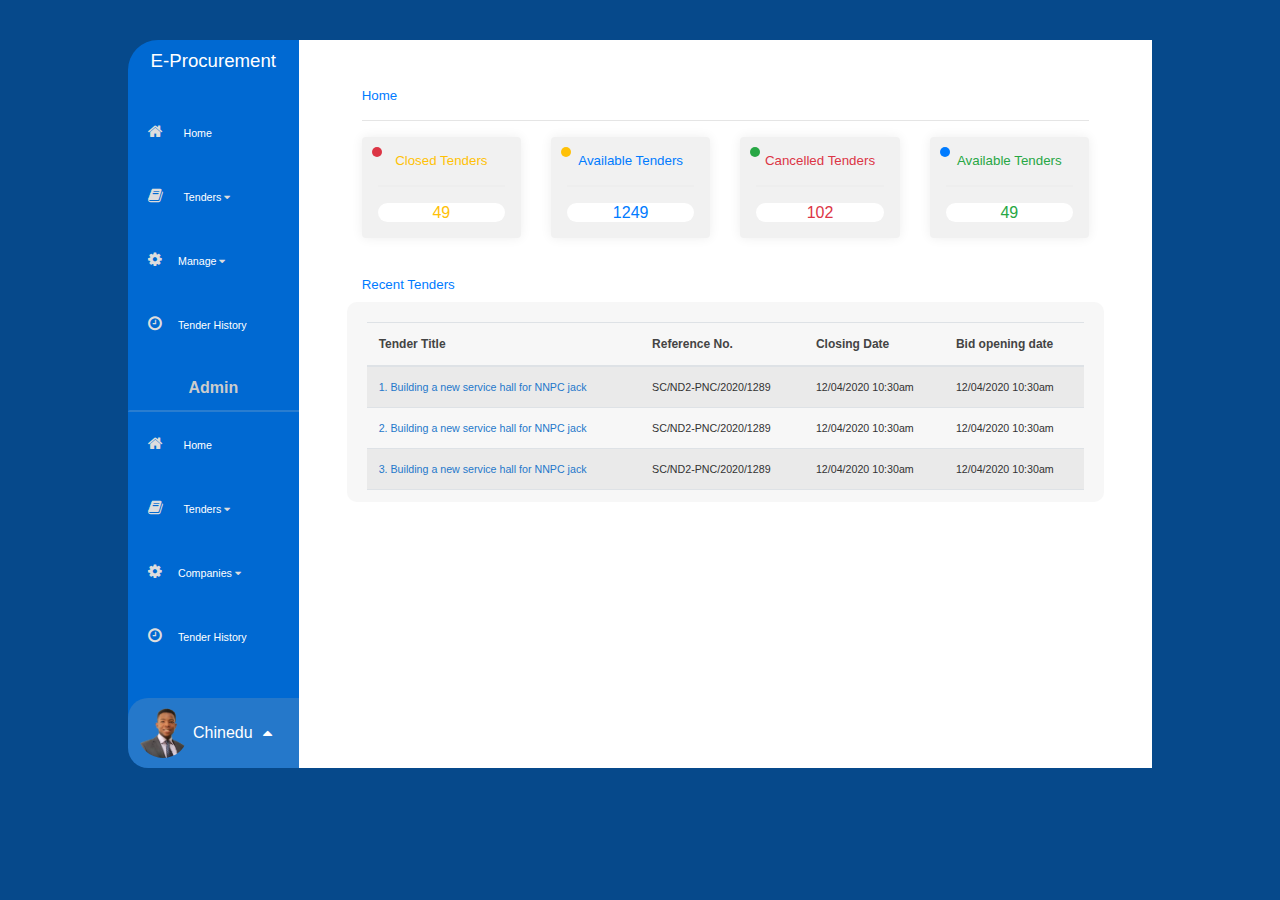
<file: admin/index.html>
<!DOCTYPE html>
<html lang="en">

<head>
    <meta charset="UTF-8">
    <meta name="viewport" content="width=device-width, initial-scale=1.0">
    <title>Admin - Template</title>
    <link href="https://stackpath.bootstrapcdn.com/font-awesome/4.7.0/css/font-awesome.min.css" rel="stylesheet" integrity="sha384-wvfXpqpZZVQGK6TAh5PVlGOfQNHSoD2xbE+QkPxCAFlNEevoEH3Sl0sibVcOQVnN" crossorigin="anonymous">
    <link href="https://fonts.googleapis.com/css2?family=Montserrat:wght@200;300;700&family=Open+Sans:wght@300;800&display=swap" rel="stylesheet">
    <link rel="stylesheet" href="vendors/bootstrap/dist/css/bootstrap.min.css">
    <link rel="stylesheet" href="css/app.css">
</head>

<body>
    <header>
        <!-- <nav>
            <div class="header-logo-wrapper">
                <h3>E-Procurement</h3>
            </div>
            <div class="search-lg-wrapper">
                <input type="text" class="search">
                <button>Search</button>
            </div>
        </nav> -->
    </header>
    <div class="container app-wrapper">
        <div class="row">
            <div class="col-md-2 side-nav">
                <a href="javascript:;" class="close-mobile-nav">x</a>
                <div class="nav-logo-wrapper">
                    <h3 class="logo-img">E-Procurement</h3>
                </div>
                <ul class="nav-menu">
                    <li class="nav-item">
                        <i class="fa fa-home"></i> <a href="javascript:;" class="nav-link">Home</a>
                    </li>
                    <li class="nav-item dropdown">
                        <i class="fa fa-book"></i> <a href="javascript:;" class="nav-link">Tenders <i class="fa fa-caret-down"></i></a>
                        <ul class="submenu">
                            <li class="submenu-item"><a href="javascript:;" class="nav-link">Create</a></li>
                            <li class="submenu-item"><a href="javascript:;" class="nav-link">Manage existing</a></li>
                            <li class="submenu-item"><a href="javascript:;" class="nav-link">Manage Users</a></li>
                        </ul>
                    </li>
                    <li class="nav-item dropdown">
                        <i class="fa fa-cog"></i><a href="javascript:;" class="nav-link">Manage <i class="fa fa-caret-down"></i></a>
                        <ul class="submenu">
                            <li class="submenu-item"><a href="javascript:;" class="nav-link">Manage Tenders</a></li>
                            <li class="submenu-item"><a href="javascript:;" class="nav-link">Manage Companies</a></li>
                            <li class="submenu-item"><a href="javascript:;" class="nav-link">Manage Users</a></li>
                        </ul>
                    </li>
                    <li class="nav-item">
                        <i class="fa fa-clock-o"></i><a href="javascript:;" class="nav-link">Tender History</a>
                    </li>
                    <span class="submenu-title">Admin</span>
                    <hr>
                    <li class="nav-item">
                        <i class="fa fa-home"></i> <a href="javascript:;" class="nav-link">Home</a>
                    </li>
                    <li class="nav-item dropdown">
                        <i class="fa fa-book"></i> <a href="javascript:;" class="nav-link ">Tenders <i class="fa fa-caret-down"></i></a>
                        <ul class="submenu">
                            <li class="submenu-item"><a href="javascript:;" class="nav-link">New Tenders</a></li>
                            <li class="submenu-item"><a href="javascript:;" class="nav-link">Open bids</a></li>
                            <li class="submenu-item"><a href="javascript:;" class="nav-link">Completed</a></li>
                        </ul>
                    </li>
                    <li class="nav-item dropdown">
                        <i class="fa fa-cog"></i><a href="javascript:;" class="nav-link">Companies <i class="fa fa-caret-down"></i></a>
                        <ul class="submenu">
                            <li class="submenu-item"><a href="javascript:;" class="nav-link">Organizations</a></li>
                            <li class="submenu-item"><a href="javascript:;" class="nav-link">Suppliers</a></li>
                            <li class="submenu-item"><a href="javascript:;" class="nav-link">Admins</a></li>
                        </ul>
                    </li>
                    <li class="nav-item">
                        <i class="fa fa-clock-o"></i><a href="javascript:;" class="nav-link">Tender History</a>
                    </li>
                </ul>
                <div class="profile-wrapper">
                    <img src="asset/img/profile.png" alt="" class="profile-thumbnail">
                    <span class="username">Chinedu</span>
                    <a href="javascript:;"><i class="fa fa-caret-up"></i></a>
                </div>
            </div>
            <div class="col-md-10 app-content">

                <div class="content-header ">
                    <a href="javascript:;" class="open-mobile-nav">menu</a>
                    <p class="header-logo">e-procurement</p>
                </div>
                <div class="row p-5">
                    <div class="col-sm-12">
                        <h5 class="text-primary page-title">Home</h5>
                        <hr>
                    </div>
                    <div class="col-sm-6 col-md-3">
                        <div class="card stat-card p-3 mb-2">
                            <button class="indicator bg-danger"></button>
                            <h5 class="stat-card-title text-warning">Closed Tenders</h5>
                            <hr>
                            <h5 class="stat-card-count text-warning">49</h5>
                        </div>
                    </div>
                    <div class="col-xs-6 col-md-3">
                        <div class="card stat-card p-3 mb-2">
                            <button class="indicator bg-warning"></button>
                            <h5 class="stat-card-title text-primary">Available Tenders</h5>
                            <hr>
                            <h5 class="stat-card-count text-primary">1249</h5>
                        </div>
                    </div>
                    <div class="col-xs-6 col-md-3">
                        <div class="card stat-card p-3 mb-2">
                            <button class="indicator bg-success"></button>
                            <h5 class="stat-card-title text-danger">Cancelled Tenders</h5>
                            <hr>
                            <h5 class="stat-card-count text-danger">102</h5>
                        </div>
                    </div>
                    <div class="col-sm-6 col-md-3">
                        <div class="card stat-card p-3 mb-2">
                            <button class="indicator bg-primary"></button>
                            <h5 class="stat-card-title text-success">Available Tenders</h5>
                            <hr>
                            <h5 class="stat-card-count text-success">49</h5>
                        </div>
                    </div>
                    <div class="container mt-4 mb-2">
                        <h5 class=" text-primary"> <a href="javascript:;" class="page-title">Recent Tenders</a> </h5>
                        <div class="row">
                            <div class="col-sm-12 recent-tile">
                                <table class="table table-striped">
                                    <thead>
                                        <tr>
                                            <th>Tender Title</th>
                                            <th>Reference No.</th>
                                            <th>Closing Date</th>
                                            <th>Bid opening date</th>
                                        </tr>
                                    </thead>
                                    <tbody>
                                        <tr>
                                            <td><a href="javascript:;">1. Building a new service hall for NNPC jack</a></td>
                                            <td>SC/ND2-PNC/2020/1289</td>
                                            <td>12/04/2020 10:30am</td>
                                            <td>12/04/2020 10:30am</td>
                                        </tr>
                                        <tr>
                                            <td><a href="javascript:;">2. Building a new service hall for NNPC jack</a></td>
                                            <td>SC/ND2-PNC/2020/1289</td>
                                            <td>12/04/2020 10:30am</td>
                                            <td>12/04/2020 10:30am</td>
                                        </tr>
                                        <tr>
                                            <td><a href="javascript:;">3. Building a new service hall for NNPC jack</a></td>
                                            <td>SC/ND2-PNC/2020/1289</td>
                                            <td>12/04/2020 10:30am</td>
                                            <td>12/04/2020 10:30am</td>
                                        </tr>
                                        <tr>
                                            <td><a href="javascript:;">4. Building a new service hall for NNPC jack</a></td>
                                            <td>SC/ND2-PNC/2020/1289</td>
                                            <td>12/04/2020 10:30am</td>
                                            <td>12/04/2020 10:30am</td>
                                        </tr>
                                        <tr>
                                            <td><a href="javascript:;">5. Building a new service hall for NNPC jack</a></td>
                                            <td>SC/ND2-PNC/2020/1289</td>
                                            <td>12/04/2020 10:30am</td>
                                            <td>12/04/2020 10:30am</td>
                                        </tr>
                                        <tr>
                                            <td><a href="javascript:;">6. Building a new service hall for NNPC jack</a></td>
                                            <td>SC/ND2-PNC/2020/1289</td>
                                            <td>12/04/2020 10:30am</td>
                                            <td>12/04/2020 10:30am</td>
                                        </tr>
                                        <tr>
                                            <td><a href="javascript:;">7. Building a new service hall for NNPC jack</a></td>
                                            <td>SC/ND2-PNC/2020/1289</td>
                                            <td>12/04/2020 10:30am</td>
                                            <td>12/04/2020 10:30am</td>
                                        </tr>
                                        <tr>
                                            <td><a href="javascript:;">8. Building a new service hall for NNPC jack</a></td>
                                            <td>SC/ND2-PNC/2020/1289</td>
                                            <td>12/04/2020 10:30am</td>
                                            <td>12/04/2020 10:30am</td>
                                        </tr>
                                        <tr>
                                            <td><a href="javascript:;">9. Building a new service hall for NNPC jack</a></td>
                                            <td>SC/ND2-PNC/2020/1289</td>
                                            <td>12/04/2020 10:30am</td>
                                            <td>12/04/2020 10:30am</td>
                                        </tr>
                                        <tr>
                                            <td><a href="javascript:;">10. Building a new service hall for NNPC jack</a></td>
                                            <td>SC/ND2-PNC/2020/1289</td>
                                            <td>12/04/2020 10:30am</td>
                                            <td>12/04/2020 10:30am</td>
                                        </tr>
                                        <tr>
                                            <td><a href="javascript:;">11. Building a new service hall for NNPC jack</a></td>
                                            <td>SC/ND2-PNC/2020/1289</td>
                                            <td>12/04/2020 10:30am</td>
                                            <td>12/04/2020 10:30am</td>
                                        </tr>
                                        <tr>
                                            <td><a href="javascript:;">12. Building a new service hall for NNPC jack</a></td>
                                            <td>SC/ND2-PNC/2020/1289</td>
                                            <td>12/04/2020 10:30am</td>
                                            <td>12/04/2020 10:30am</td>
                                        </tr>
                                        <tr>
                                            <td><a href="javascript:;">1. Building a new service hall for NNPC jack</a></td>
                                            <td>SC/ND2-PNC/2020/1289</td>
                                            <td>12/04/2020 10:30am</td>
                                            <td>12/04/2020 10:30am</td>
                                        </tr>

                                    </tbody>
                                </table>
                            </div>
                        </div>
                    </div>
                </div>
            </div>
        </div>
    </div>

    <script src="vendors/jquery/jquery-3.4.1.min.js"></script>
    <script src="vendors/bootstrap/dist/js/bootstrap.min.js"></script>
    <script src="js/app.js"></script>
</body>

</html>
</file>
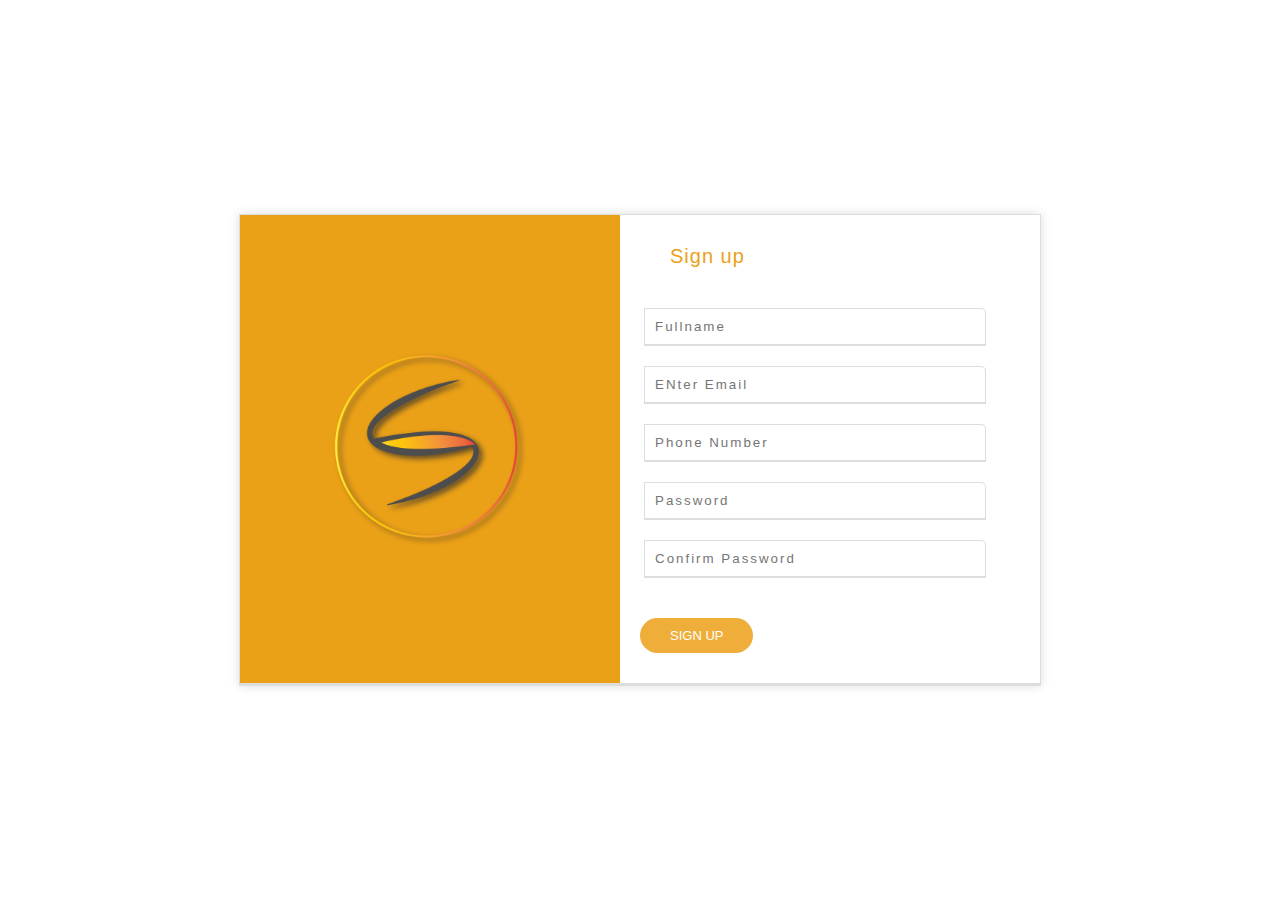
<file: login.html>
<!DOCTYPE html>
<html>

<head>
    <title>Login Example</title>
    <link rel="stylesheet" href="app.css">
</head>

<body>
    <div class="login-container">
        <div class="login-wrapper">
            <div class="login-image-wrapper">
                <img src="logo-plain.png" alt="" class="login-image">
            </div>
            <div class="login-form-wrapper">
                <form action="javascript:;" id="signup-form">
                    <h3>Sign up</h3>
                    <div class="custom-form-group">
                        <!-- <label for="name">Full Name:</label> -->
                        <input type="text" class="custom-form-input" placeholder="Fullname">
                        <span class="error"></span>
                    </div>
                    <div class="custom-form-group">
                        <!-- <label for="email">Email:</label> -->
                        <input type="text" class="custom-form-input" placeholder="ENter Email">
                        <span class="error"></span>
                    </div>
                    <div class="custom-form-group">
                        <!-- <label for="phone">Phone:</label> -->
                        <input type="text" class="custom-form-input" placeholder="Phone Number">
                        <span class="error"></span>
                    </div>
                    <div class="custom-form-group">
                        <!-- <label for="password">Password:</label> -->
                        <input type="password" name="password" class="custom-form-input" placeholder="Password">
                        <span class="error"></span>
                    </div>
                    <div class="custom-form-group">
                        <!-- <label for="cpassword">Confirm password:</label> -->
                        <input type="password" name="confirm-password" class="custom-form-input" placeholder="Confirm Password">
                        <span class="error"></span>
                    </div>
                    <button>Sign up</button>
                </form>
                <form action="javascript:;" id="login-form" class="hide">
                    <h3>Login</h3>
                    <p>Welcome back, we have missed you!</p>

                    <div class="custom-form-group">
                        <!-- <label for="email">Email:</label> -->
                        <input type="text" class="custom-form-input" placeholder="Enter Email">
                    </div>
                    <div class="custom-form-group">
                        <!-- <label for="password">Password:</label> -->
                        <input type="password" class="custom-form-input" placeholder="Password">
                    </div>
                    <div class="custom-form-group">
                        <label for="remember" class="checkbox-container">
							
							<input type="checkbox" name="remember" id="remember">
							<span class="checkbox-marker"></span> 
							<span class="label-text">Remember me?</span>
						</label>
                    </div>
                    <div class="bottom-form-link">
                        <a href="javascript:;">Forgotten password?</a>
                    </div>
                    <button>Sign In</button>
                </form>
            </div>
        </div>
    </div>
    <script>
        const formErrorReporter = function(element, color, message) {
            element.style.color = color
            element.innerHTML = message
        }
        const handleInput = function(evt) {
            let error_span = evt.target.parentNode.querySelector('span.error');
            if (evt.target.value === null || evt.target.value === '') {
                formErrorReporter(error_span, 'rgb(251, 75, 59)', 'This Field Cannot be empty')
                    // error_span.style.color = "rgb(251, 75, 59)"
                    // error_span.innerHTML = "This field cannot be empty"
            } else {
                formErrorReporter(error_span, 'rgb(65, 200, 74)', 'Accepted')
                    // error_span.innerHTML = "Accepted"
                    // error_span.style.color = "rgb(65, 255, 74)"
            }
        }

        document.querySelector('#signup-form, #login-form').addEventListener('submit', function(evt) {
            evt.preventDefault();
            console.log('clicked')
            document.querySelector('#login-form').classList.toggle('hide')
            document.querySelector('#signup-form').classList.toggle('hide')
        })

        document.querySelectorAll('.custom-form-input').forEach(item => {
            item.addEventListener('blur', function(evt) {
                handleInput(evt);
            })
        })
        document.querySelectorAll('.custom-form-input').forEach(item => {
            item.addEventListener('keyup', function(evt) {
                handleInput(evt);
            })
        })
        document.querySelector('.custom-form-input[name="confirm-password"]').addEventListener('keyup', function(evt) {
            let value = evt.target.value;
            let password = evt.currentTarget.parentNode.parentNode.querySelector('input[name="password"]').value
            if (value !== password) {
                formErrorReporter(evt.currentTarget.parentNode.querySelector('span.error'), 'red', 'Password mismatch')
            }
        })
        document.querySelector('.custom-form-input[name="confirm-password"]').addEventListener('blur', function(evt) {
            let value = evt.target.value;
            let password = evt.currentTarget.parentNode.parentNode.querySelector('input[name="password"]').value
            if (value !== password) {
                formErrorReporter(evt.currentTarget.parentNode.querySelector('span.error'), 'red', 'Password mismatch')
            }
        })
    </script>
</body>

</html>
</file>
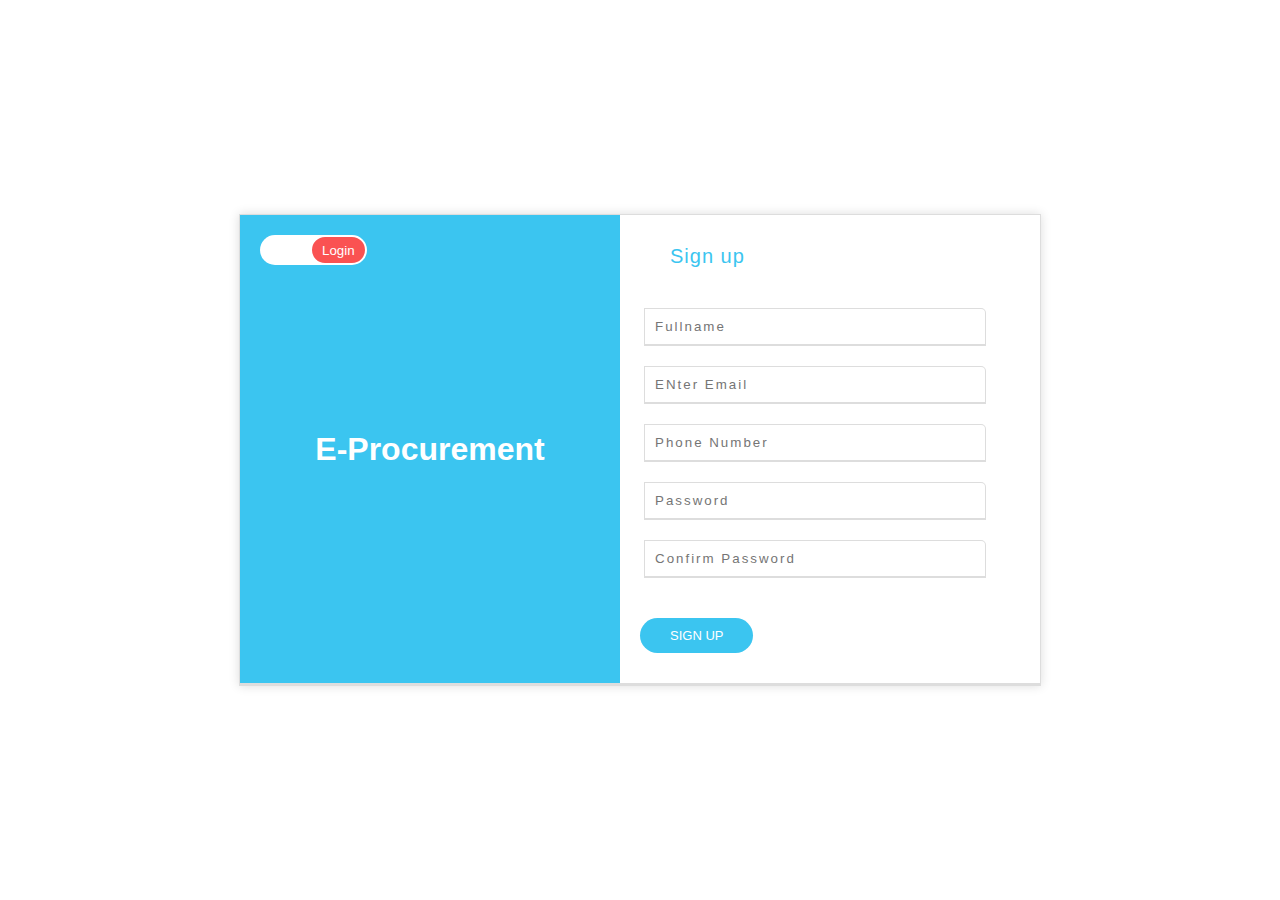
<file: admin/login.html>
<!DOCTYPE html>
<html>

<head>
    <title>Login Example</title>
    <link rel="stylesheet" href="css/login.css">
</head>

<body>
    <div class="login-container">
        <div class="login-wrapper">
            <div class="switch-wrapper">
                <button class="switch" id="login-switch">Login</button>
            </div>
            <div class="login-image-wrapper">
                <!-- <img src="logo-plain.png" alt="" class="login-image"> -->
                <h1 style="color: #fff;font-family: 'Gill Sans', 'Gill Sans MT', Calibri, 'Trebuchet MS', sans-serif;">E-Procurement</h1>
            </div>
            <div class="login-form-wrapper">
                <form action="javascript:;" id="signup-form">
                    <h3>Sign up</h3>
                    <div class="custom-form-group">
                        <!-- <label for="name">Full Name:</label> -->
                        <input type="text" class="custom-form-input" placeholder="Fullname">
                        <span class="error"></span>
                    </div>
                    <div class="custom-form-group">
                        <!-- <label for="email">Email:</label> -->
                        <input type="text" class="custom-form-input" placeholder="ENter Email">
                        <span class="error"></span>
                    </div>
                    <div class="custom-form-group">
                        <!-- <label for="phone">Phone:</label> -->
                        <input type="text" class="custom-form-input" placeholder="Phone Number">
                        <span class="error"></span>
                    </div>
                    <div class="custom-form-group">
                        <!-- <label for="password">Password:</label> -->
                        <input type="password" name="password" class="custom-form-input" placeholder="Password">
                        <span class="error"></span>
                    </div>
                    <div class="custom-form-group">
                        <!-- <label for="cpassword">Confirm password:</label> -->
                        <input type="password" name="confirm-password" class="custom-form-input" placeholder="Confirm Password">
                        <span class="error"></span>
                    </div>
                    <button>Sign up</button>
                </form>
                <form action="javascript:;" id="login-form" class="hide">
                    <h3>Login</h3>
                    <p>Welcome back, we have missed you!</p>

                    <div class="custom-form-group">
                        <!-- <label for="email">Email:</label> -->
                        <input type="text" class="custom-form-input" placeholder="Enter Email">
                    </div>
                    <div class="custom-form-group">
                        <!-- <label for="password">Password:</label> -->
                        <input type="password" class="custom-form-input" placeholder="Password">
                    </div>
                    <div class="custom-form-group">
                        <label for="remember" class="checkbox-container">
							
							<input type="checkbox" name="remember" id="remember">
							<span class="checkbox-marker"></span> 
							<span class="label-text">Remember me?</span>
						</label>
                    </div>
                    <div class="bottom-form-link">
                        <a href="javascript:;">Forgotten password?</a>
                    </div>
                    <button>Sign In</button>
                </form>
            </div>
        </div>
    </div>
    <script>
        const formErrorReporter = function(element, color, message) {
            element.style.color = color
            element.innerHTML = message
        }
        const handleInput = function(evt) {
            let error_span = evt.target.parentNode.querySelector('span.error');
            if (evt.target.value === null || evt.target.value === '') {
                formErrorReporter(error_span, 'rgb(251, 75, 59)', 'This Field Cannot be empty')
                    // error_span.style.color = "rgb(251, 75, 59)"
                    // error_span.innerHTML = "This field cannot be empty"
            } else {
                formErrorReporter(error_span, 'rgb(65, 200, 74)', 'Accepted')
                    // error_span.innerHTML = "Accepted"
                    // error_span.style.color = "rgb(65, 255, 74)"
            }
        }

        document.querySelector('#login-switch').addEventListener('click', function(evt) {
            evt.preventDefault();
            document.querySelector('#login-form').classList.toggle('hide')
            document.querySelector('#signup-form').classList.toggle('hide')
            let switch_left = window.getComputedStyle(evt.currentTarget).left
            if (switch_left === '50px') {
                evt.currentTarget.style.left = '0px'
                evt.currentTarget.innerHTML = "Signup"
            } else {
                evt.currentTarget.innerHTML = "Login"
                evt.currentTarget.style.left = '50px'
            }
        })

        document.querySelectorAll('.custom-form-input').forEach(item => {
            item.addEventListener('blur', function(evt) {
                handleInput(evt);
            })
        })
        document.querySelectorAll('.custom-form-input').forEach(item => {
            item.addEventListener('keyup', function(evt) {
                handleInput(evt);
            })
        })
        document.querySelector('.custom-form-input[name="confirm-password"]').addEventListener('keyup', function(evt) {
            let value = evt.target.value;
            let password = evt.currentTarget.parentNode.parentNode.querySelector('input[name="password"]').value
            if (value !== password) {
                formErrorReporter(evt.currentTarget.parentNode.querySelector('span.error'), 'red', 'Password mismatch')
            }
        })
        document.querySelector('.custom-form-input[name="confirm-password"]').addEventListener('blur', function(evt) {
            let value = evt.target.value;
            let password = evt.currentTarget.parentNode.parentNode.querySelector('input[name="password"]').value
            if (value !== password) {
                formErrorReporter(evt.currentTarget.parentNode.querySelector('span.error'), 'red', 'Password mismatch')
            }
        })
    </script>
</body>

</html>
</file>
<file: admin/css/app.css>
html {
        overflow-y: scroll;
    }
    
    body {
        background: #06498b;
        border-radius: 5px;
        font-family: 'Open Sans', 'Montserrat' sans-serif;
    }
    
    .app-wrapper.container {
        background: #0069d2;
        box-shadow: 0 0 0px #fff;
        width: 80% !important;
        min-width: 40%;
        border-radius: 30px;
        margin-top: 40px;
    }
    
    h3.logo-img {
        text-align: center;
        color: #fff;
        font-size: 14pt;
    }
    
    .logo-img {
        margin: 10px auto;
        height: 10px;
    }
    
    a.open-mobile-nav,
    a.close-mobile-nav {
        display: none;
    }
    
    .side-nav {
        /* padding: 20px; */
        padding: 0;
        margin: 0;
        padding-right: 0;
    }
    
    .app-content {
        background: #fff;
        overflow-y: auto;
        /* height: 95vh; */
        /* height: 100%; */
    }
    
    ul.nav-menu {
        min-width: 90%;
        /* text-align: center; */
        margin: 0;
        margin-top: 40px;
        padding-left: 0;
    }
    
    ul.nav-menu li {
        list-style: none;
        padding: 20px;
    }
    
    ul.nav-menu>li:hover {
        background: #1872cc;
    }
    
    ul.nav-menu li a {
        color: #fff;
        font-size: 8pt;
        display: inline;
    }
    
    ul.nav-menu li a:hover {
        color: #ddd;
    }
    
    a:active,
    a:focus {
        outline: none;
        border: 0
    }
    
    ul.nav-menu li i {
        display: inline;
        color: #ddd;
    }
    
    ul.nav-menu span.submenu-title {
        color: #ccc;
        font-weight: 800;
        min-width: 90%;
        text-align: center;
        display: block;
        margin: 0;
        margin-top: 20px;
        padding-left: 0;
    }
    
    ul.nav-menu hr {
        border: 1px solid #ccc;
        border-radius: 100px 0 100px 0;
        width: 100%;
        margin: 0;
        margin-top: 10px;
        padding: 0;
        opacity: .2;
    }
    
    ul.nav-menu .submenu {
        display: none;
        position: relative;
        left: -5%;
        /* width: 100%; */
        background: #2578ca;
        /* padding-left: 0; */
        top: 10px;
        height: 0;
        overflow: hidden;
        padding: 0;
        border-radius: 0 0 10px 10px;
        transition: all 1s ease-in;
    }
    
    ul.nav-menu .submenu.show {
        height: 100%;
        padding-top: 10px;
        padding-bottom: 10px;
        overflow: visible;
        display: block;
    }
    
    ul.nav-menu .submenu.show::after {
        content: "";
        width: 20px;
        height: 20px;
        position: absolute;
        left: 45px;
        top: -6px;
        transform: rotate(45deg);
        background: #2578ca;
    }
    
    ul.nav-menu .submenu li {
        padding: 5px;
    }
    
    ul.nav-menu .submenu li a {
        text-align: left;
    }
    
    .side-nav .profile-wrapper {
        display: flex;
        flex-direction: row;
        background: #2578ca;
        border-radius: 20px 0 0 20px;
        padding: 10px;
        margin-top: 30px;
    }
    
    .side-nav .profile-wrapper span.username,
    .side-nav .profile-wrapper a {
        color: #fff;
        line-height: 50px;
        margin: 0 5px;
    }
    
    .side-nav .profile-wrapper img.profile-thumbnail {
        max-height: 50px;
        height: 50px;
        border-radius: 50%;
    }
    
    .content-header {
        display: none;
    }
    
    .stat-card {
        position: relative;
        box-shadow: 0 0 12px #eee;
        border: 0;
        cursor: pointer;
        background: #f1f1f1;
    }
    
    .stat-card .stat-card-title,
    .stat-card .stat-card-count {
        font-size: 10pt;
        color: #fff;
        text-align: center;
        margin-bottom: 0;
    }
    
    .stat-card .stat-card-count {
        font-size: 12pt;
        background: #fff;
        border-radius: 30px;
    }
    
    .indicator {
        border: 0;
        padding: 0;
        position: absolute;
        top: 10px;
        left: 10px;
        content: '';
        background: #8b0303;
        padding: 5px;
        border-radius: 50%;
    }
    
    .stat-card hr {
        border: 1px solid #eee;
    }
    
    .recent-tile {
        background: #f7f7f7;
        border-radius: 10px;
        min-height: 50px;
    }
    
    .recent-tile table thead tr th {
        font-size: 9pt;
        color: #444;
    }
    
    .recent-tile table tbody tr td {
        font-size: 8pt;
        font-family: 'Gill Sans', 'Gill Sans MT', Calibri, 'Trebuchet MS', sans-serif;
        color: #333;
    }
    
    .recent-tile table tbody tr td a {
        color: #2578ca;
    }
    
    .recent-tile {
        max-height: 200px;
        overflow-y: auto;
        padding: 20px;
    }
    /* Page content */
    
    .page-title {
        font-size: 10pt;
    }
    /* UTILITIES */
    
    .rotate180 {
        transform: rotate('180deg')
    }
    
    @media screen and (max-width: 988px) {
        body {
            background-color: #fff;
        }
        .app-wrapper .side-nav,
        .app-wrapper .app-content {
            position: absolute;
            display: block;
            min-height: 100vh;
            padding: 0;
        }
        a.open-mobile-nav,
        a.close-mobile-nav {
            display: inline;
            font-weight: 200;
            font-size: 10pt;
        }
        a.close-mobile-nav {
            position: absolute;
            top: 10px;
            right: 10px;
            color: #ddd;
            font-weight: 800;
        }
        a.open-mobile-nav {
            display: block;
            color: #fff;
            padding: 10px;
            display: inline;
        }
        .app-wrapper .side-nav {
            z-index: 9999;
            position: fixed;
            width: 50%;
            left: -1000px;
            box-shadow: 0 0 5px #000;
            background-color: #0069d2;
            padding-top: 30px;
            transition: all 300ms linear;
        }
        .app-wrapper .side-nav.show {
            left: 0;
        }
        .app-wrapper .app-content {
            z-index: -1;
            min-height: 200vh;
            ;
        }
        .app-wrapper.container {
            margin: 0;
            width: 100% !important;
            position: absolute;
            top: 0;
            left: 0;
            background-color: red;
            ;
        }
        .content-header {
            position: fixed;
            width: 100%;
            display: block;
            background: #0069d2;
            padding: 20px 10px;
            z-index: 8000;
        }
        .content-header .header-logo {
            height: 20px;
            display: inline;
            color: #fff;
            padding-left: 20%;
        }
        .app-content>.row {
            margin-top: 70px;
        }
    }
</file>
<file: app.css>
body {
    font-family: tahoma, arial, 'san-serif', 'open sans';
}

* {
    margin: 0;
    padding: 0;
}

a {
    text-decoration: none;
    color: rgb(235, 161, 23);
    font-size: 10pt;
}

.newsletter-popup-container {
    position: relative;
    /*display: flex;*/
    width: 100%;
    height: 100vh;
    top: 0;
    left: 0;
    justify-content: center;
    align-items: center;
    background: #ccc;
    display: none;
    overflow: hidden;
    opacity: 0;
}

.newsletter-popup-wrapper {
    position: absolute;
    width: 90%;
    max-width: 600px;
    border: 1px solid #aaa;
    border-bottom: 3px dashed #aaa;
    box-shadow: 0 0 20px #ccc;
    padding: 30px;
    box-sizing: border-box;
}

.newsletter-popup-wrapper form h3 {
    margin: 10px;
}

.newsletter-popup-wrapper form p {
    font-size: 10pt;
    color: #555;
    padding: 5px;
}

.newsletter-popup-wrapper form .newsletter-input {
    font-size: 11pt;
    color: #444;
    border: 1px solid #aaa;
    padding: 4px;
    background: #aaa;
    display: block;
    color: #fff;
    width: 70%;
    margin: 5px auto;
}

.newsletter-popup-wrapper form button {
    padding: 4px 8px;
    margin-top: 30px;
    color: #333;
    font-size: 8pt;
    letter-spacing: 2px;
    border: none;
    cursor: pointer;
}

.newsletter-popup-wrapper form button:hover {
    background: #ddd;
}

.newsletter-popup-container .close {
    color: #000;
    font-size: 8pt;
    position: absolute;
    top: 20px;
    right: 20px;
    cursor: pointer;
}


/* 										*
*						LOGIN 			*
*/

.login-container {
    width: 100%;
    height: 100vh;
    display: flex;
    top: 0;
    left: 0;
    justify-content: center;
    align-items: center;
}

.login-wrapper {
    width: 95%;
    max-width: 800px;
    box-shadow: 0 0 10px #ddd;
    border: 1px solid #ddd;
    border-bottom: 3px solid #ddd;
    display: flex;
    flex-direction: row;
}

.login-image-wrapper {
    width: 50%;
    min-height: 100%;
    display: flex;
    align-items: center;
    justify-content: center;
    background: rgb(235, 161, 23);
}

.login-image-wrapper img {
    max-height: 200px;
    display: inline-block;
}

.login-form-wrapper form h3 {
    font-size: 15pt;
    margin: 30px;
    color: rgb(235, 161, 23);
    font-weight: 100;
    letter-spacing: 1px;
}

.login-form-wrapper {
    min-width: 50%;
    padding-left: 20px;
}

.login-form-wrapper form .custom-form-input {
    padding: 10px;
    margin: 10px 4px;
    min-width: 80%;
    border: 1px solid #ddd;
    border-bottom: 2px solid #ddd;
    letter-spacing: 2px;
    border-radius: 0px 5px 0 0;
    color: rgba(77, 74, 74, 0.931);
    transition: all .3s linear;
}

.login-form-wrapper form .custom-form-input:focus {
    font-weight: 600;
}

.login-form-wrapper form button {
    padding: 10px 30px;
    font-size: 13px;
    color: #555;
    margin: 30px;
    border: #555;
    background: rgba(235, 160, 23, 0.856);
    color: #fff;
    margin-left: 0;
    border-radius: 20px;
    text-transform: uppercase;
    cursor: pointer;
}

.login-form-wrapper form button:hover {
    background-color: rgb(235, 161, 23);
}

.login-form-wrapper p,
.login-form-wrapper label {
    color: #555;
    width: 100%;
    margin: 4px;
    font-size: 10pt;
}

.login-form-wrapper span.error {
    display: block;
    padding: 0 10px;
    font-size: 8pt;
    font-weight: 100;
    color: rgb(251, 75, 59);
}

.checkbox-container {
    position: relative;
    cursor: pointer;
    font-size: 22px;
    user-select: none;
    -moz-user-select: none;
    -webkit-user-select: none;
}

.checkbox-container input {
    width: 0;
    height: 0;
    position: absolute;
    opacity: 0;
    cursor: pointer;
}

.checkbox-marker {
    position: absolute;
    top: 0;
    left: 0;
    height: 20px;
    width: 20px;
    background: #aaa;
}

.checkbox-container:hover input~.checkbox-marker {
    background: #bbb;
}

.checkbox-container input:checked~.checkbox-marker {
    background: rgb(235, 161, 23);
}

.checkbox-marker::after {
    content: "";
    position: absolute;
    display: none;
}

.checkbox-container input:checked~.checkbox-marker::after {
    display: block;
}

.checkbox-container .checkbox-marker::after {
    left: 7px;
    top: 2px;
    width: 5px;
    height: 10px;
    border: solid white;
    border-width: 0 3px 3px 0;
    transform: rotate(45deg);
}

.checkbox-container .label-text {
    font-size: 10pt;
    font-weight: 200;
    color: #555;
    position: relative;
    left: 40px;
}

#login-form.hide,
#signup-form.hide {
    display: none;
}

.bottom-form-link {
    margin: 20px 0;
}


/* Small Phones */

@media screen and (max-width: 520px) {
    /* .login-container {
        padding: 10px;
    } */
    .login-wrapper {
        flex-direction: column;
        width: 95%;
    }
    .login-image-wrapper {
        width: 100%;
    }
    .login-form-wrapper {
        width: 90%;
    }
    .login-image-wrapper {
        padding-top: 30px;
        padding-bottom: 30px;
    }
    .login-form-wrapper {
        margin: 0 auto;
    }
    .login-image-wrapper img {
        max-height: 100px;
    }
    .login-form-wrapper .custom-form-group {
        margin: 0 auto;
        width: 100%;
        border: 1px solid #fff;
        box-sizing: border-box;
    }
    .login-form-wrapper form .custom-form-input {
        width: 90%;
    }
}
</file>
<file: admin/css/login.css>
body {
    font-family: tahoma, arial, 'san-serif', 'open sans';
}

* {
    margin: 0;
    padding: 0;
}

a {
    text-decoration: none;
    color: rgb(59, 197, 240);
    font-size: 10pt;
    /* font-family: 'Gill Sans', 'Gill Sans MT', Calibri, 'Trebuchet MS', sans-serif; */
}

.newsletter-popup-container {
    position: relative;
    /*display: flex;*/
    width: 100%;
    height: 100vh;
    top: 0;
    left: 0;
    justify-content: center;
    align-items: center;
    background: #ccc;
    display: none;
    overflow: hidden;
    opacity: 0;
}

.newsletter-popup-wrapper {
    position: absolute;
    width: 90%;
    max-width: 600px;
    border: 1px solid #aaa;
    border-bottom: 3px dashed #aaa;
    box-shadow: 0 0 20px #ccc;
    padding: 30px;
    box-sizing: border-box;
}

.newsletter-popup-wrapper form h3 {
    margin: 10px;
}

.newsletter-popup-wrapper form p {
    font-size: 10pt;
    color: #555;
    padding: 5px;
}

.newsletter-popup-wrapper form .newsletter-input {
    font-size: 11pt;
    color: #444;
    border: 1px solid #aaa;
    padding: 4px;
    background: #aaa;
    display: block;
    color: #fff;
    width: 70%;
    margin: 5px auto;
}

.newsletter-popup-wrapper form button {
    padding: 4px 8px;
    margin-top: 30px;
    color: #333;
    font-size: 8pt;
    letter-spacing: 2px;
    border: none;
    cursor: pointer;
}

.newsletter-popup-wrapper form button:hover {
    background: #ddd;
}

.newsletter-popup-container .close {
    color: #000;
    font-size: 8pt;
    position: absolute;
    top: 20px;
    right: 20px;
    cursor: pointer;
}


/* 										*
*						LOGIN 			*
*/

.login-container {
    width: 100%;
    height: 100vh;
    display: flex;
    top: 0;
    left: 0;
    justify-content: center;
    align-items: center;
}

.login-wrapper {
    width: 95%;
    max-width: 800px;
    box-shadow: 0 0 10px #ddd;
    border: 1px solid #ddd;
    border-bottom: 3px solid #ddd;
    display: flex;
    flex-direction: row;
    position: relative;
}

.login-image-wrapper {
    width: 50%;
    min-height: 100%;
    display: flex;
    align-items: center;
    justify-content: center;
    background: rgb(59, 197, 240);
}

.login-image-wrapper img {
    max-height: 200px;
    display: inline-block;
}

.login-form-wrapper form h3 {
    font-size: 15pt;
    margin: 30px;
    color: rgb(59, 197, 240);
    font-weight: 100;
    letter-spacing: 1px;
}

.login-form-wrapper {
    min-width: 50%;
    padding-left: 20px;
}

.login-form-wrapper form .custom-form-input {
    padding: 10px;
    margin: 10px 4px;
    min-width: 80%;
    border: 1px solid #ddd;
    border-bottom: 2px solid #ddd;
    letter-spacing: 2px;
    border-radius: 0px 5px 0 0;
    color: rgba(77, 74, 74, 0.931);
    transition: all .3s linear;
}

.login-form-wrapper form .custom-form-input:focus {
    font-weight: 600;
}

.login-form-wrapper form button {
    padding: 10px 30px;
    font-size: 13px;
    color: #555;
    margin: 30px;
    border: #555;
    background: rgb(59, 197, 240);
    color: #fff;
    margin-left: 0;
    border-radius: 20px;
    text-transform: uppercase;
    cursor: pointer;
}

.login-form-wrapper form button:hover {
    background-color: rgb(59, 197, 240);
}

.login-form-wrapper p,
.login-form-wrapper label {
    color: #555;
    width: 100%;
    margin: 4px;
    font-size: 10pt;
}

.login-form-wrapper span.error {
    display: block;
    padding: 0 10px;
    font-size: 8pt;
    font-weight: 100;
    color: rgb(251, 75, 59);
}

.checkbox-container {
    position: relative;
    cursor: pointer;
    font-size: 22px;
    user-select: none;
    -moz-user-select: none;
    -webkit-user-select: none;
}

.checkbox-container input {
    width: 0;
    height: 0;
    position: absolute;
    opacity: 0;
    cursor: pointer;
}

.checkbox-marker {
    position: absolute;
    top: 0;
    left: 0;
    height: 20px;
    width: 20px;
    background: #aaa;
}

.checkbox-container:hover input~.checkbox-marker {
    background: #bbb;
}

.checkbox-container input:checked~.checkbox-marker {
    background: rgb(59, 197, 240);
}

.checkbox-marker::after {
    content: "";
    position: absolute;
    display: none;
}

.checkbox-container input:checked~.checkbox-marker::after {
    display: block;
}

.checkbox-container .checkbox-marker::after {
    left: 7px;
    top: 2px;
    width: 5px;
    height: 10px;
    border: solid white;
    border-width: 0 3px 3px 0;
    transform: rotate(45deg);
}

.checkbox-container .label-text {
    font-size: 10pt;
    font-weight: 200;
    color: #555;
    position: relative;
    left: 40px;
}

#login-form.hide,
#signup-form.hide {
    display: none;
}

.bottom-form-link {
    margin: 20px 0;
}

.switch-wrapper {
    position: absolute;
    width: 100px;
    background: #fff;
    height: 30px;
    border-radius: 20px;
    top: 20px;
    left: 20px;
}

.switch-wrapper .switch {
    border: 0;
    color: #fff;
    /* background: rgb(59, 197, 240); */
    background: #fa5252;
    border-radius: 20px;
    height: 30px;
    border: 2px solid #fff;
    padding: 5px 10px;
    position: absolute;
    left: 50px;
    cursor: pointer;
    transition: left 200ms linear;
    outline: none;
    -moz-outline: none;
}

.switch-wrapper .switch:active,
.switch-wrapper .switch:focus {
    outline: none;
    -moz-outline
}


/* Small Phones */

@media screen and (max-width: 520px) {
    /* .login-container {
        padding: 10px;
    } */
    .login-wrapper {
        flex-direction: column;
        width: 95%;
    }
    .login-image-wrapper {
        width: 100%;
    }
    .login-form-wrapper {
        width: 90%;
    }
    .login-image-wrapper {
        padding-top: 30px;
        padding-bottom: 30px;
    }
    .login-form-wrapper {
        margin: 0 auto;
    }
    .login-image-wrapper img {
        max-height: 100px;
    }
    .login-form-wrapper .custom-form-group {
        margin: 0 auto;
        width: 100%;
        border: 1px solid #fff;
        box-sizing: border-box;
    }
    .login-form-wrapper form .custom-form-input {
        width: 90%;
    }
    .switch-wrapper {
        top: 25px;
        left: 5px;
    }
    .login-image-wrapper h1 {
        font-size: 14pt;
    }
}
</file>
